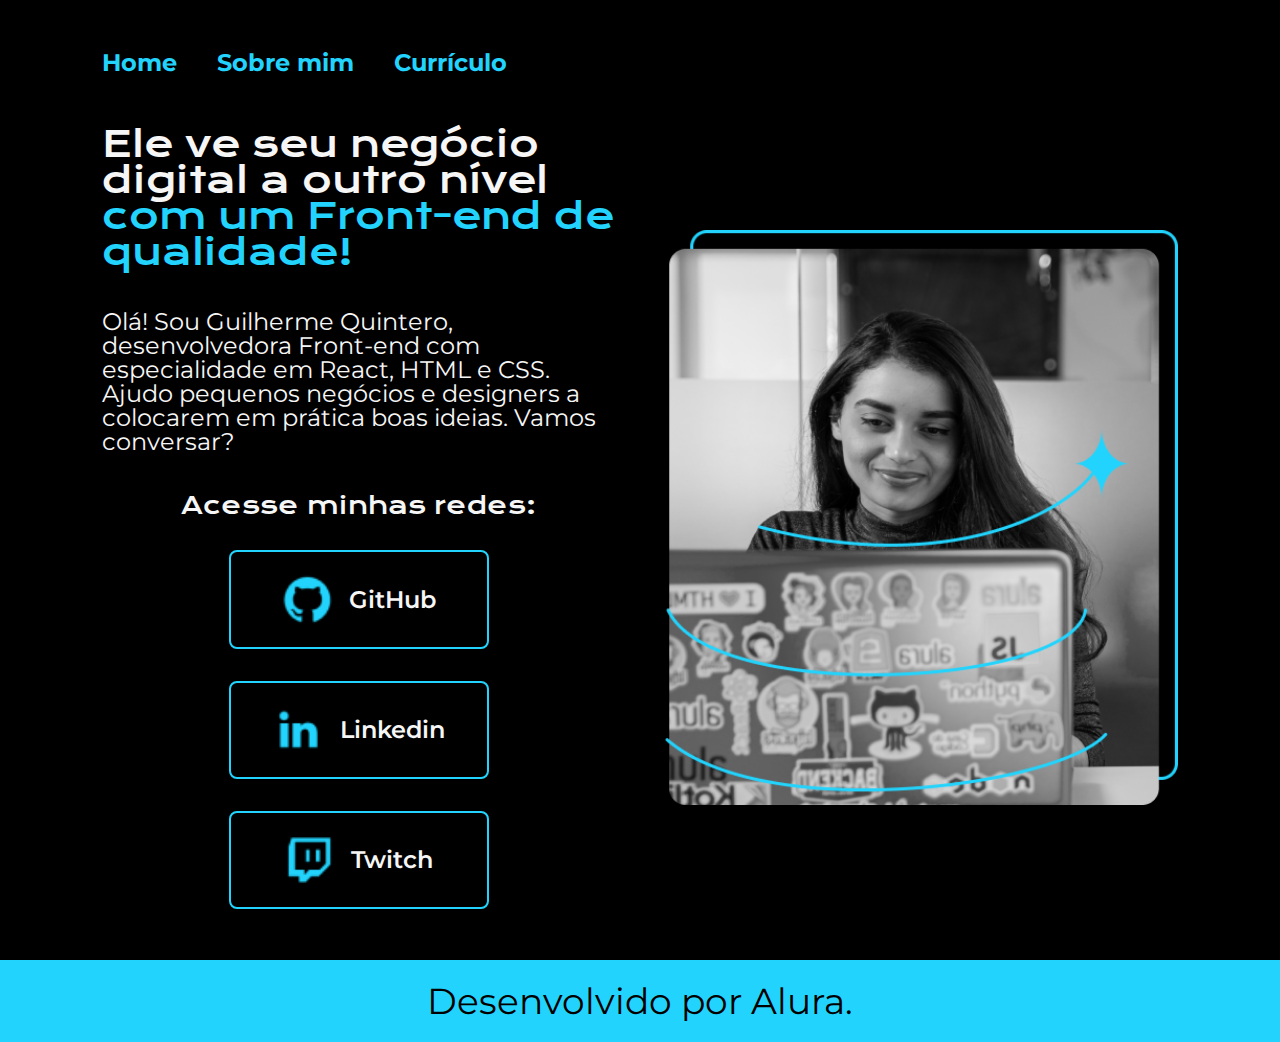
<file: index.html>
<!DOCTYPE html>
<html lang="en">
<head>
    <meta charset="UTF-8">
    <meta http-equiv="X-UA-Compatible" content="IE=edge">
    <meta name="viewport" content="width=device-width, initial-scale=1.0">
    <title>Portifolio</title>
    <link rel="stylesheet" href="reset.css">
    <link rel="stylesheet" href="style.css">
    <link rel="preconnect" href="https://fonts.googleapis.com">
    <link rel="preconnect" href="https://fonts.gstatic.com" crossorigin>
    <link href="https://fonts.googleapis.com/css2?family=Krona+One&display=swap" rel="stylesheet">
    <link rel="preconnect" href="https://fonts.googleapis.com">
    <link rel="preconnect" href="https://fonts.gstatic.com" crossorigin>
    <link href="https://fonts.googleapis.com/css2?family=Montserrat&display=swap" rel="stylesheet">

</head>
<body>
    <header>
        <nav>
            <a href="index.html">Home</a>
            <a href="sobre-mim.html">Sobre mim</a>
            <a href="curriculo.html">Currículo</a>
        </nav>
        
    </header>
    <main>
        <section class="main-conteudo">
            <h1>Ele ve seu negócio digital a outro nível <strong>com um Front-end de qualidade!</strong></h1>
            <p>Olá! Sou Guilherme Quintero, desenvolvedora Front-end com especialidade em React, HTML e CSS. Ajudo pequenos negócios e designers a colocarem em prática boas ideias. Vamos conversar?</p>
            <div class="main-botoes">
                <h2>Acesse minhas redes:</h2>
                <a class="botao" href="https://www.instagram.com/">
                    <img src="Logo Github.png" alt=""> 
                    GitHub
                </a>
                <a class="botao" href="https://www.github.com/">
                    <img src="Logo linkedin.png" alt=""> 
                    Linkedin
                </a>
                <a class="botao" href="https://www.github.com/">
                    <img src="Logo Twitch.png" alt=""> 
                    Twitch
                </a>
            </div>
            
        </section>
        <img src="Imagem.png" alt="Sla">
    </main>
    <footer>
        <p>
            Desenvolvido por Alura.
        </p>
    </footer>
</body>
</html>
</file>
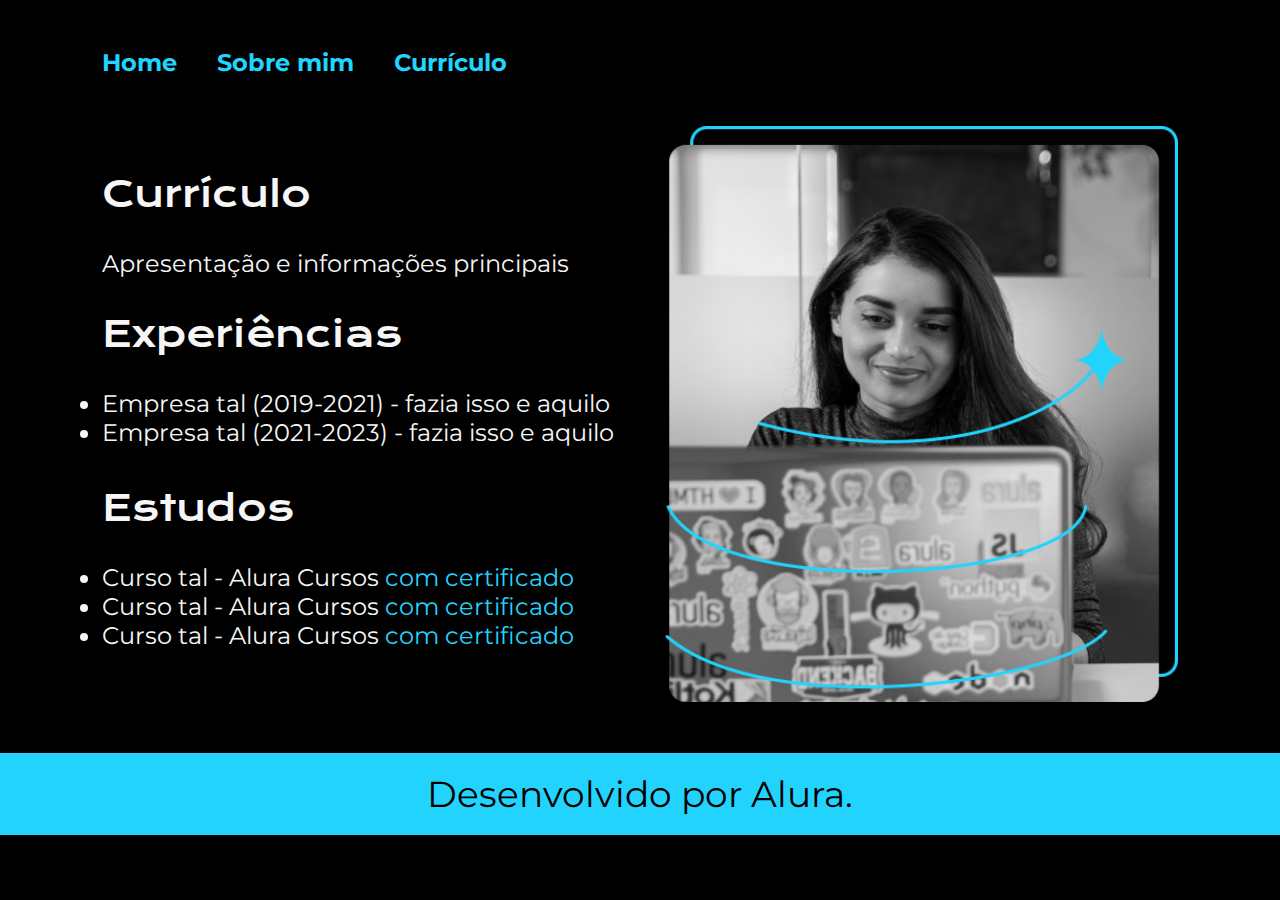
<file: curriculo.html>
<!DOCTYPE html>
<html lang="en">
<head>
    <meta charset="UTF-8">
    <meta http-equiv="X-UA-Compatible" content="IE=edge">
    <meta name="viewport" content="width=device-width, initial-scale=1.0">
    <title>Currículo</title>
    <link rel="stylesheet" href="reset.css">
    <link rel="stylesheet" href="style.css">
    <link rel="preconnect" href="https://fonts.googleapis.com">
    <link rel="preconnect" href="https://fonts.gstatic.com" crossorigin>
    <link href="https://fonts.googleapis.com/css2?family=Krona+One&display=swap" rel="stylesheet">
    <link rel="preconnect" href="https://fonts.googleapis.com">
    <link rel="preconnect" href="https://fonts.gstatic.com" crossorigin>
    <link href="https://fonts.googleapis.com/css2?family=Montserrat&display=swap" rel="stylesheet">

</head>
<body>
    <header>
        <nav>
            <a href="index.html">Home</a>
            <a href="sobre-mim.html">Sobre mim</a>
            <a href="curriculo.html">Currículo</a>
        </nav>
        
    </header>
    <main>
        <section class="main-conteudo">
            <h1>Currículo</h1>
            <p>Apresentação e informações principais</p>
            
            <h1>Experiências</h1>
            <ul>
                <li>Empresa tal (2019-2021) - fazia isso e aquilo</li>
                <li>Empresa tal (2021-2023) - fazia isso e aquilo</li>
            </ul>

            <h1>Estudos</h1>
            <ul>
                <li>Curso tal - Alura Cursos <strong>com certificado</strong></li>
                <li>Curso tal - Alura Cursos <strong>com certificado</strong></li>
                <li>Curso tal - Alura Cursos <strong>com certificado</strong></li>
            </ul>
        </section>
        <img src="Imagem.png" alt="Sla">
    </main>
    <footer>
        <p>
            Desenvolvido por Alura.
        </p>
    </footer>
</body>
</html>
</file>
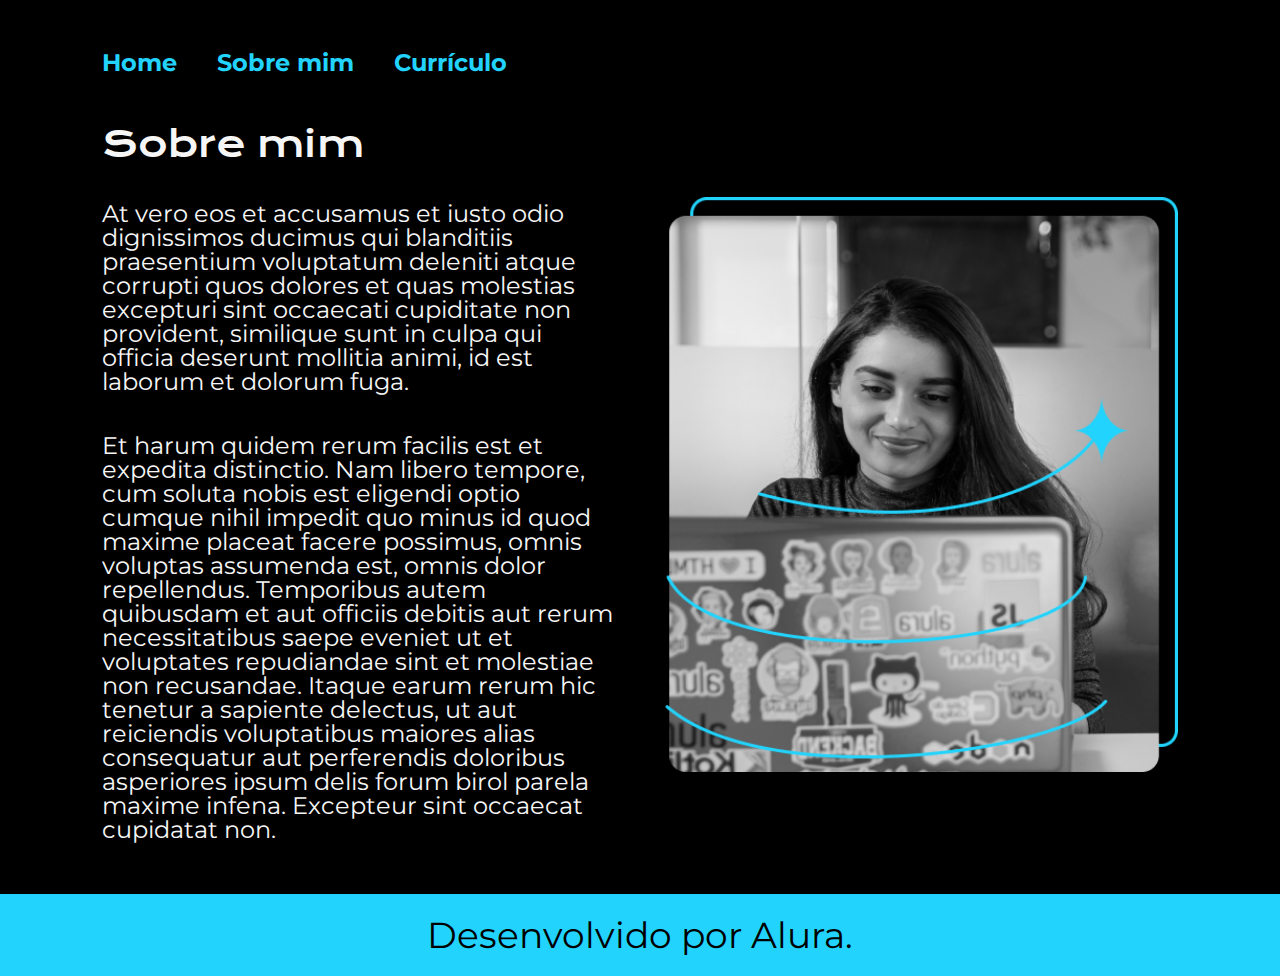
<file: sobre-mim.html>
<!DOCTYPE html>
<html lang="en">
<head>
    <meta charset="UTF-8">
    <meta http-equiv="X-UA-Compatible" content="IE=edge">
    <meta name="viewport" content="width=device-width, initial-scale=1.0">
    <title>Sobre mim</title>
    <link rel="stylesheet" href="reset.css">
    <link rel="stylesheet" href="style.css">
    <link rel="preconnect" href="https://fonts.googleapis.com">
    <link rel="preconnect" href="https://fonts.gstatic.com" crossorigin>
    <link href="https://fonts.googleapis.com/css2?family=Krona+One&display=swap" rel="stylesheet">
    <link rel="preconnect" href="https://fonts.googleapis.com">
    <link rel="preconnect" href="https://fonts.gstatic.com" crossorigin>
    <link href="https://fonts.googleapis.com/css2?family=Montserrat&display=swap" rel="stylesheet">

</head>
<body>
    <header>
        <nav>
            <a href="index.html">Home</a>
            <a href="sobre-mim.html">Sobre mim</a>
            <a href="curriculo.html">Currículo</a>
        </nav>  
    </header>
    <main>
        <section class="main-conteudo">
            <h1>Sobre mim</h1>
            <p>
                At vero eos et accusamus et iusto odio dignissimos ducimus qui blanditiis praesentium voluptatum deleniti atque corrupti quos dolores et quas molestias excepturi sint occaecati cupiditate non provident, similique sunt in culpa qui officia deserunt mollitia animi, id est laborum et dolorum fuga.
            </p>               
            <p>
                Et harum quidem rerum facilis est et expedita distinctio. Nam libero tempore, cum soluta nobis est eligendi optio cumque nihil impedit quo minus id quod maxime placeat facere possimus, omnis voluptas assumenda est, omnis dolor repellendus. Temporibus autem quibusdam et aut officiis debitis aut rerum necessitatibus saepe eveniet ut et voluptates repudiandae sint et molestiae non recusandae. Itaque earum rerum hic tenetur a sapiente delectus, ut aut reiciendis voluptatibus maiores alias consequatur aut perferendis doloribus asperiores ipsum delis forum birol parela maxime infena. Excepteur sint occaecat cupidatat non.
            </p>      
        </section>
        <img src="Imagem.png" alt="Sla">
    </main>
    <footer>
        <p>
            Desenvolvido por Alura.
        </p>
    </footer>
</body>
</html>
</file>
<file: style.css>
body{
    background-color: black;
    color: #F6F6F6;
    box-sizing: border-box;
}

/********************************HEADER**************************************/
nav{
    width: 450px;
    display: flex;
    gap: 40px;
    padding: 4% 0 0 8%;
}
nav a{
    font-size: 1.5rem;
    color: #22D4FD;
    font-family: 'Montserrat', sans-serif;
    font-weight: bold;
    text-decoration: none;

}
nav a:hover{
    color: #1b8faa;
}
/********************************MAIN**************************************/
/****************HOME*****************/
main{
    display: flex;
    align-items: center;
    justify-content: space-between;
    padding: 4% 8%;
    gap: 50px;
}
.main-conteudo{
    width: 615px;
    display: flex;
    flex-direction: column;
    gap: 40px;
    width: 50%;
}
h1{
    font-family: 'Krona One', sans-serif;
    font-size: 2.25rem;
}
p{
    font-family: 'Montserrat', sans-serif;
    font-size: 1.5em;
}
li{
    font-family: 'Montserrat', sans-serif;
    font-size: 1.5em;
    padding-bottom: 5px;
    list-style: disc;
}
img{
    width: 50%;
}
strong{
    color: #22D4FD;
}

h2{
    font-family: 'Krona One', sans-serif;
    font-weight: 400;
    font-size: 1.5em;
}

.main-botoes{
    display: flex;
    flex-direction: column;
    justify-content: space-between;
    align-items: center;
    gap: 32px;
}
.botao{
    display: flex;
    justify-content: center;
    gap: 16px;
    border: 2px solid #22D4FD;
    width: 50%;
    border-radius: 8px;
    font-size: 1.5rem;
    font-weight: 600;
    padding: 21.5px 0;
    text-decoration: none;
    color: #F6F6F6;
    font-family: 'Montserrat', sans-serif;
    align-items: center;
    
}
a img{
    width: 20%;
}
.botao:hover{
    background-color: #272727;
}

/********************************FOOTER**************************************/

footer {
    background-color: #22D4FD;
    color: #000000;
    text-align: center;
    font-size: 1.5em;
    font-family: 'Montserrat', sans-serif;
    padding: 23px;
}

@media (max-width: 1200px){
    main{
        flex-direction: column-reverse;
        padding: 5%;
    }
    header{
        display: flex;
        justify-content: center;
        text-align: center;

    }
    .main-conteudo{
        width: auto;
    }
}
</file>
